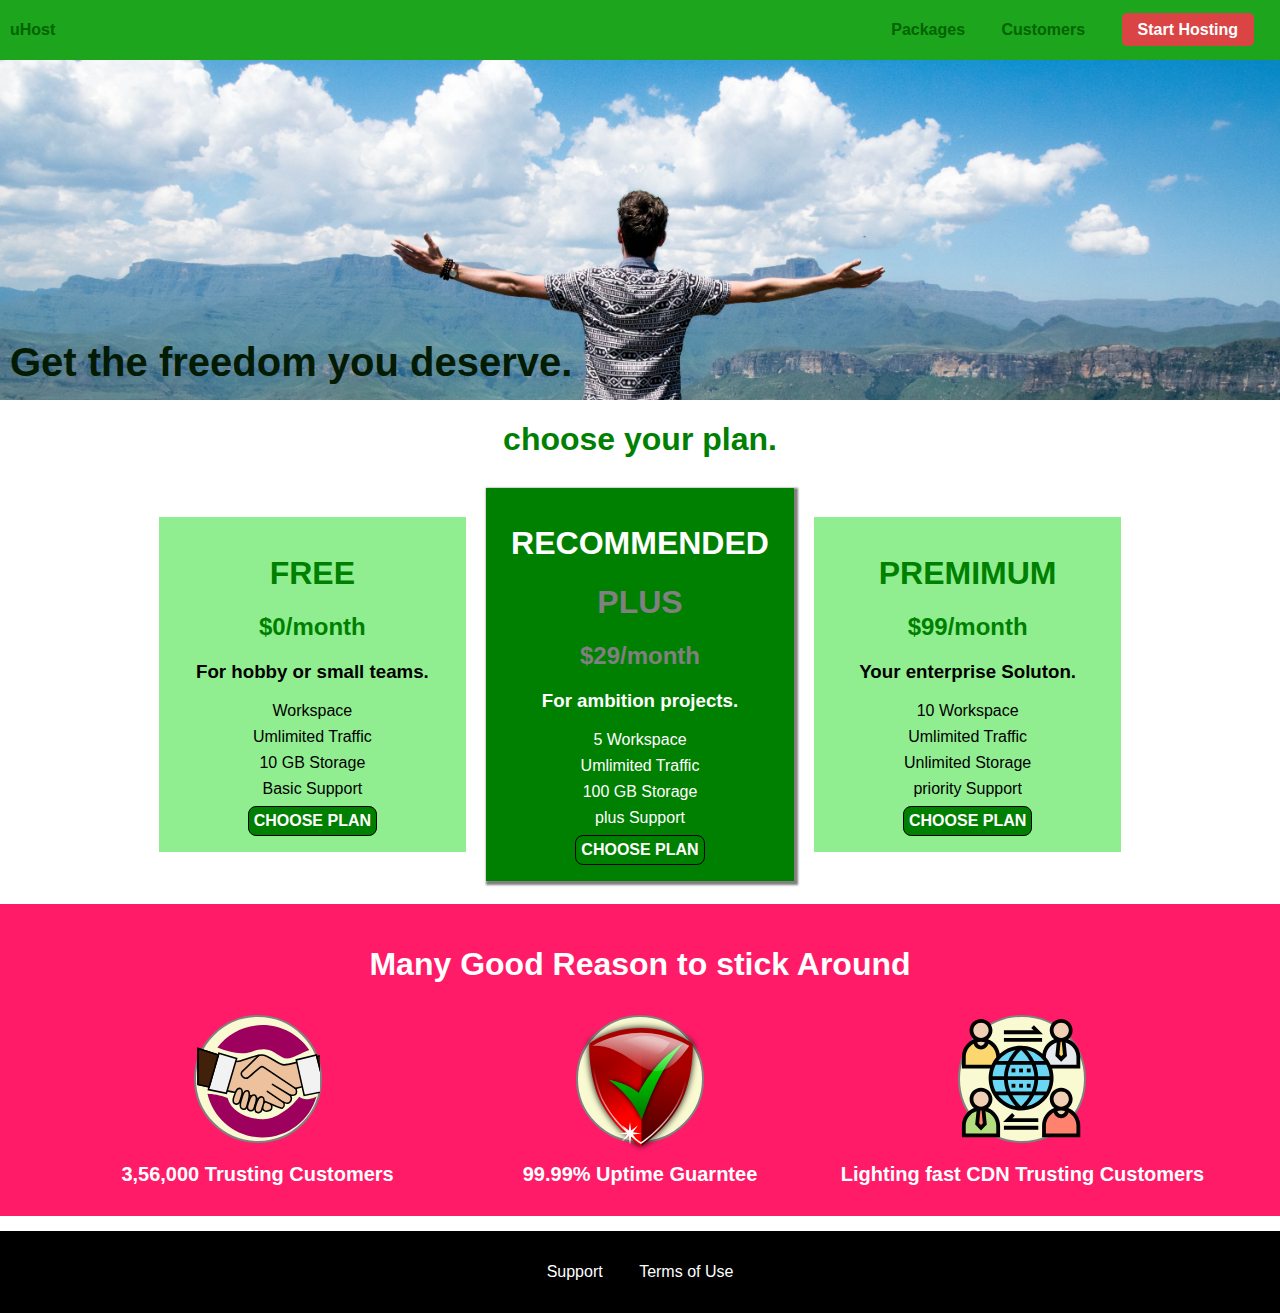
<file: index.html>
<!DOCTYPE html>
<html lang="en">
<head>
    <meta charset="UTF-8">
    <meta http-equiv="X-UA-Compatible" content="ie=edge">
    <meta name="viewport" content="width=device-width, initial-scale=1.0">
    <title>uHost</title>
    <link rel="stylesheet" href="shared.css">
    <link rel="stylesheet" href="style.css">
</head>
<body> 
    <div class="backdrop"></div> 
    <div class="modal">
        <h1 class="modal__title">Do you want to continue?</h1>
        <div class="modal__actions">
            <a href="start-hosting/index.html" class="modal__action">Yes!</a>
            <button class="modal__action modal__action--negative" type="button">No</button>
        </div>
    </div>
    <header class="main-header">
        <div>
            <button class="toggle-button">
                <span class="toggle-button__bar"></span>
                <span class="toggle-button__bar"></span>
                <span class="toggle-button__bar"></span>
            </button>
            <a href="./index.html" class="main-header__brand">uHost</a>
        </div>
        <nav class="main-nav">
            <ul class="main-nav__items">  
                <li class="main-nav__item">
                    <a href="./packages/index.html">Packages</a>
                </li>
                <li class="main-nav__item">
                    <a href="./customers/index.html">Customers</a>
                </li>
                <li class="main-nav__item main-nav__item--cta">
                    <a href="./start-hosting/index.html">Start Hosting</a>
                </li>
            </ul> 
        </nav>
    </header>

    <nav class="mobile-nav">
        <ul class="mobile-nav__items">
            <li class="mobile-nav__item">
                <a href="packages/index.html">Packages</a>
            </li>
            <li class="mobile-nav__item">
                <a href="./customers/index.html">Customers</a>
            </li>
            <li class="mobile-nav__item mobile-nav__item--cta">
                <a href="start-hosting/index.html">Start Hosting</a>
            </li>
        </ul>
    </nav>

    <main>
        <section id="product-overview">
            <h1>Get the freedom you deserve.</h1>
        </section>
        <section id="plans">
            <h1 class="section-title">choose your plan.</h1>
            <div class="plan__list">
                <article class="plan">
                    <h1 class="plan__title">FREE</h1>
                    <h2 class="plan__price">$0/month</h2>
                    <h3>For hobby or small teams.</h3>
                    <ul class="plan__features">
                        <li >Workspace</li>
                        <li>Umlimited Traffic</li>
                        <li>10 GB Storage</li>
                        <li>Basic Support</li>
                    </ul>
                    <div>
                        <button class="button">CHOOSE PLAN</button>
                    </div>
                </article >
                <article class="plan plan--highlighted">
                    <h1 class="plan__annotation">RECOMMENDED</h1>
                    <h1 class="plan__title">PLUS</h1>
                    <h2 class="plan__price">$29/month</h2>
                    <h3>For ambition projects.</h3>
                    <ul class="plan__features">
                        <li>5 Workspace</li>
                        <li>Umlimited Traffic</li>
                        <li>100 GB Storage</li>
                        <li>plus Support</li>
                    </ul>
                    <div>
                        <button class="button">CHOOSE PLAN</button>
                    </div>
                </article>
                <article class="plan">
                    <h1 class="plan__title">PREMIMUM</h1>
                    <h2 class="plan__price">$99/month</h2>
                    <h3>Your enterprise Soluton.</h3>
                    <ul class="plan__features">
                        <li>10 Workspace</li>
                        <li>Umlimited Traffic</li>
                        <li>Unlimited Storage</li>
                        <li>priority Support</li>
                    </ul>
                    <div>
                        <button class="button">CHOOSE PLAN</button>
                    </div>
                </article>
            </div>
        </section>
        <section id="key-features">
            <h1 class="section-title">Many Good Reason to stick Around</h1>
            <ul class="key-feature__list">
                <li class="key-feature"> 
                    <div class="key-feature__image">

                        <?xml version="1.0" encoding="utf-8"?>
                        <!DOCTYPE svg PUBLIC "-//W3C//DTD SVG 1.1//EN" "http://www.w3.org/Graphics/SVG/1.1/DTD/svg11.dtd">
                        <svg version="1.1" xmlns="http://www.w3.org/2000/svg" x="0" y="0" width="100%" height="100%" viewBox="5 0 80 80">
                        <style type="text/css">
                            .st0{fill:#ECC19C;stroke:#000;}
                            .st1{fill:none;stroke:#000;}
                            .st2{fill:none;stroke:#000;stroke-linecap:round;}
                            .st3{fill:#F2F2F2;stroke:#000;}
                            .st4{fill:#42210B;stroke:#000;}
                            .st5{fill:#9E005D;}
                        </style>
                        <path class="st0" d="M51.6,54.2c0.9,0.1,5,5.6-0.3,6.5S47.2,53.7,51.6,54.2z"/>
                        <path class="st0" d="M6.3,20.3c0,0,23.3,7.5,24.8,8.3s11.5-4.1,16.3-4.1s10.5,6.4,14.5,6.4s31.3-8,31.3-8V46l-18.3,3.5l-1.1-4.6
                            l-4.6,1.2c0.7,0.6,1.1,3.2-0.2,4c-1.3,0.8-2.5,0.3-3.2,0.3c0.9,1.5,1.2,3.1-0.3,4.6c-1.5,1.5-3.1,0.2-4,0c0.4,0.9,0.8,3-0.8,3.8
                            c-1.6,0.8-17.3-8.1-25.3-9.3s-29.1-6-29.1-6V20.3z"/>
                        <path class="st1" d="M45.8,24.5c-0.9,0.9-10.5,10.3-11.1,10.8c-0.6,0.6-1,2.2,0.9,3.7c1.9,1.5,3.3,0.1,4.4-1c0.8-0.8,4.6-4,6.4-5.5
                            c0.6-0.5,1.5-0.6,2.2-0.1l20.5,13.7"/>
                        <line class="st2" x1="54.3" y1="43.5" x2="65.8" y2="50.5"/>
                        <line class="st2" x1="51" y1="48" x2="61.4" y2="55.1"/>
                        <polygon class="st3" points="69.7,27.7 74.8,50.6 88.5,47.9 82.7,24.5 "/>
                        <polygon class="st4" points="83,25.6 88.5,46.9 93,46 93,22.8 "/>
                        <polygon class="st3" points="19.8,23.4 13,46.8 24.6,49.2 31.2,26.8 "/>
                        <polygon class="st4" points="6.3,20.3 19.4,24.5 13.5,45.1 6.3,43.5 "/>
                        <path class="st0" d="M30.5,48.6c-0.8,2-3,6.9,0,7.5c3,0.7,2.8-2.4,3.7-4.6c0.9-2.4,0.8-5.1-0.5-5.4C32,45.7,31,47.4,30.5,48.6z"/>
                        <path class="st0" d="M39.7,52.9c-0.8,2-3,6.9,0,7.5c3,0.7,2.8-2.4,3.7-4.6c0.9-2.4,0.8-5.1-0.5-5.4C41.1,49.9,40.2,51.7,39.7,52.9z"
                            />
                        <path class="st0" d="M44.6,54.1c-0.8,2-3,6.9,0,7.5c3,0.7,2.8-2.4,3.7-4.6c0.9-2.4,0.8-5.1-0.5-5.4C46,51.2,45.1,52.9,44.6,54.1z"/>
                        <path class="st0" d="M35.1,50.6c-0.8,2.4-3,8,0,8.8c3,0.8,2.8-2.9,3.7-5.4c0.9-2.9,0.8-6-0.5-6.4C36.5,47.2,35.6,49.2,35.1,50.6z"/>
                        <g>
                            <path class="st5" d="M34.2,23.4c7.6,0.2,7.6-2.6,14.7-2.6c7.1,0,9.8,6,15,6c3.9,0,8.7-3.6,14.2-5.5C71.5,11.6,60.4,5.2,47.8,5.2
                                c-11.9,0-22.4,5.7-29,14.5C23.8,21.8,29.5,23.3,34.2,23.4z"/>
                            <path class="st5" d="M71.5,51.5c-2,3.6-13.3,14.9-23.7,14.5c-10.4-0.4-20.2-5.5-22.4-13.8c-4.8-1.9-9.7-2.5-13-2.7
                                c3.7,16.1,18.1,28.2,35.4,28.2c16.7,0,30.8-11.3,35-26.6C81.6,52.1,75.2,54.7,71.5,51.5z"/>
                        </g>
                        </svg>

                    </div>
                    <p class="key-feature__description">3,56,000 Trusting Customers</p>
                </li>
                <li class="key-feature"> 
                    <div class="key-feature__image" >
                        
                        <?xml version="1.0" encoding="UTF-8" standalone="no"?>
<svg
    xmlns:inkscape="http://www.inkscape.org/namespaces/inkscape"
    xmlns:rdf="http://www.w3.org/1999/02/22-rdf-syntax-ns#"
    xmlns="http://www.w3.org/2000/svg"
    xmlns:sodipodi="http://sodipodi.sourceforge.net/DTD/sodipodi-0.dtd"
    xmlns:cc="http://creativecommons.org/ns#"
    xmlns:xlink="http://www.w3.org/1999/xlink"
    xmlns:dc="http://purl.org/dc/elements/1.1/"
    xmlns:svg="http://www.w3.org/2000/svg"
    xmlns:ns1="http://sozi.baierouge.fr"
    id="svg2"
    sodipodi:docname="security.svg"
    viewBox="0 0 317.13 352.75"
    version="1.1"
    inkscape:version="0.48.2 r9819"
  >
  <defs
      id="defs4"
    >
    <linearGradient
        id="linearGradient3768"
        inkscape:collect="always"
      >
      <stop
          id="stop3770"
          style="stop-color:#ffffff"
          offset="0"
      />
      <stop
          id="stop3772"
          style="stop-color:#ffffff;stop-opacity:0"
          offset="1"
      />
    </linearGradient>
    <linearGradient
        id="linearGradient3774"
        y2="222.02"
        xlink:href="#linearGradient3768"
        gradientUnits="userSpaceOnUse"
        x2="310.12"
        gradientTransform="translate(-38.09 54.252)"
        y1="124.03"
        x1="324.26"
        inkscape:collect="always"
    />
    <linearGradient
        id="linearGradient3778"
        y2="184.9"
        xlink:href="#linearGradient3768"
        gradientUnits="userSpaceOnUse"
        x2="300.12"
        gradientTransform="matrix(.50029 0 0 .50029 125.75 115.32)"
        y1="124.03"
        x1="324.26"
        inkscape:collect="always"
    />
    <linearGradient
        id="linearGradient3791"
        y2="209.51"
        gradientUnits="userSpaceOnUse"
        x2="325"
        gradientTransform="matrix(.95277 0 0 .95277 -23.109 66.54)"
        y1="390.22"
        x1="301.43"
        inkscape:collect="always"
      >
      <stop
          id="stop3787"
          style="stop-color:#ffffff"
          offset="0"
      />
      <stop
          id="stop3789"
          style="stop-color:#ffffff;stop-opacity:0"
          offset="1"
      />
    </linearGradient>
    <linearGradient
        id="linearGradient3799"
        y2="177.36"
        gradientUnits="userSpaceOnUse"
        x2="232.14"
        gradientTransform="translate(-37.376 53.538)"
        y1="299.51"
        x1="296.43"
        inkscape:collect="always"
      >
      <stop
          id="stop3795"
          style="stop-color:#ff0000"
          offset="0"
      />
      <stop
          id="stop3797"
          style="stop-color:#ff0000;stop-opacity:0"
          offset="1"
      />
    </linearGradient>
    <linearGradient
        id="linearGradient3807"
        y2="371.65"
        gradientUnits="userSpaceOnUse"
        x2="360.71"
        gradientTransform="translate(-37.376 53.538)"
        y1="195.93"
        x1="395"
        inkscape:collect="always"
      >
      <stop
          id="stop3803"
          style="stop-color:#aa0000"
          offset="0"
      />
      <stop
          id="stop3805"
          style="stop-color:#550000"
          offset="1"
      />
    </linearGradient>
    <filter
        id="filter3865"
        height="1.5"
        width="1.5"
        color-interpolation-filters="sRGB"
        y="-.25"
        x="-.25"
        inkscape:label="Drop shadow"
      >
      <feGaussianBlur
          id="feGaussianBlur3867"
          result="blur"
          stdDeviation="10"
          in="SourceAlpha"
      />
      <feColorMatrix
          id="feColorMatrix3869"
          values="1 0 0 0 0 0 1 0 0 0 0 0 1 0 0 0 0 0 1 0 "
          type="matrix"
          result="bluralpha"
      />
      <feOffset
          id="feOffset3871"
          result="offsetBlur"
          dy="0"
          dx="0"
          in="bluralpha"
      />
      <feMerge
          id="feMerge3873"
        >
        <feMergeNode
            id="feMergeNode3875"
            in="offsetBlur"
        />
        <feMergeNode
            id="feMergeNode3877"
            in="SourceGraphic"
        />
      </feMerge>
    </filter>
    <linearGradient
        id="linearGradient3924"
        y2="324.04"
        gradientUnits="userSpaceOnUse"
        x2="328.3"
        gradientTransform="matrix(1.0096 0 0 1.0096 -49.788 38.877)"
        y1="142.21"
        x1="344.46"
        inkscape:collect="always"
      >
      <stop
          id="stop3920"
          style="stop-color:#00ff00"
          offset="0"
      />
      <stop
          id="stop3922"
          style="stop-color:#008000"
          offset="1"
      />
    </linearGradient>
    <filter
        id="filter3940"
        height="1.5"
        width="1.5"
        color-interpolation-filters="sRGB"
        y="-.25"
        x="-.25"
        inkscape:label="Drop shadow"
      >
      <feGaussianBlur
          id="feGaussianBlur3942"
          result="blur"
          stdDeviation="7"
          in="SourceAlpha"
      />
      <feColorMatrix
          id="feColorMatrix3944"
          values="1 0 0 0 0 0 1 0 0 0 0 0 1 0 0 0 0 0 1 0 "
          type="matrix"
          result="bluralpha"
      />
      <feOffset
          id="feOffset3946"
          result="offsetBlur"
          dy="0"
          dx="0"
          in="bluralpha"
      />
      <feMerge
          id="feMerge3948"
        >
        <feMergeNode
            id="feMergeNode3950"
            in="offsetBlur"
        />
        <feMergeNode
            id="feMergeNode3952"
            in="SourceGraphic"
        />
      </feMerge>
    </filter>
  </defs>
  <sodipodi:namedview
      id="base"
      bordercolor="#666666"
      inkscape:pageshadow="2"
      inkscape:window-y="-8"
      fit-margin-left="0"
      pagecolor="#ffffff"
      inkscape:window-height="706"
      inkscape:window-maximized="1"
      inkscape:zoom="0.98994949"
      inkscape:window-x="-8"
      showgrid="false"
      borderopacity="1.0"
      inkscape:current-layer="layer1"
      inkscape:cx="158.46843"
      inkscape:cy="224.61215"
      fit-margin-top="0"
      fit-margin-right="0"
      fit-margin-bottom="0"
      inkscape:window-width="1366"
      inkscape:pageopacity="0.0"
      inkscape:document-units="px"
  />
  <g
      id="layer1"
      inkscape:label="Layer 1"
      inkscape:groupmode="layer"
      transform="translate(-103.53 -119.18)"
    >
    <path
        id="rect2987"
        sodipodi:nodetypes="cscsczc"
        style="filter:url(#filter3865);fill:url(#linearGradient3807)"
        inkscape:connector-curvature="0"
        d="m132.44 187.74s-3.4855 88.373 32.84 154.65c36.177 66.009 99.43 107.44 99.43 107.44s63.283-41.435 99.46-107.44c36.325-66.279 32.84-154.65 32.84-154.65s-49.804-40.406-132.28-40.406c-82.481 0-132.28 40.406-132.28 40.406z"
    />
    <path
        id="path2993"
        style="fill:url(#linearGradient3799)"
        inkscape:connector-curvature="0"
        d="m264.72 147.35c-82.481 0-132.28 40.406-132.28 40.406s-3.4814 88.346 32.844 154.62c36.177 66.009 99.438 107.47 99.438 107.47s0.71663-0.5084 0.9375-0.65625v-301.84c-0.31336-0.001-0.62319 0-0.9375 0z"
    />
    <path
        id="rect3912"
        sodipodi:nodetypes="czczczczc"
        style="filter:url(#filter3940);fill:url(#linearGradient3924)"
        inkscape:connector-curvature="0"
        d="m258.61 313.26s-12.773-11.173-34.38-20.648c-21.607-9.4754-42.126-12.902-42.126-12.902s25.615 17.148 48.548 44.718 36.155 57.112 36.155 57.112 20.097-59.707 44.58-106.86 61.621-89.044 61.621-89.044-41.079 26.703-70.367 61.876c-29.289 35.174-44.031 65.75-44.031 65.75z"
    />
    <path
        id="path2998"
        sodipodi:nodetypes="cscc"
        style="opacity:0.635;fill:url(#linearGradient3774)"
        inkscape:connector-curvature="0"
        d="m139.7 192.93s56.522-33.624 125.49-33.624c68.966 0 123.01 33.624 123.01 33.624-102.79 149.04-133.9-5.6412-248.5 0z"
    />
    <path
        id="path3776"
        d="m214.7 184.7s28.277-16.822 62.78-16.822 61.54 16.822 61.54 16.822c-51.424 74.563-66.986-2.8222-124.32 0z"
        sodipodi:nodetypes="cscc"
        style="opacity:.33720;fill:url(#linearGradient3778)"
        inkscape:connector-curvature="0"
    />
    <path
        id="path3780"
        style="fill:url(#linearGradient3791)"
        inkscape:connector-curvature="0"
        d="m264.72 155.92c-78.586 0-126.03 38.498-126.03 38.498s-3.317 84.174 31.293 147.32c34.469 62.892 94.742 102.39 94.742 102.39s60.273-39.502 94.742-102.39c34.61-63.149 31.293-147.32 31.293-147.32s-47.449-38.498-126.03-38.498zm0 4.7639c75.988 0 121.87 37.218 121.87 37.218s3.215 81.408-30.251 142.47c-33.329 60.813-91.615 98.999-91.615 98.999s-58.286-38.186-91.615-98.999c-33.466-61.061-30.251-142.47-30.251-142.47s45.878-37.218 121.87-37.218z"
    />
    <path
        id="path3954"
        sodipodi:nodetypes="ccccccccccccccccc"
        style="fill:#ffffff"
        inkscape:connector-curvature="0"
        d="m265.8 416.89-21.88 3.1285 13.302 17.58-17.58-13.302-3.1285 21.88-3.1285-21.88-17.58 13.302 13.302-17.58-21.88-3.1285 21.88-3.1285-13.302-17.58 17.58 13.302 3.1285-21.88 3.1285 21.88 17.58-13.302-13.302 17.58z"
    />
  </g
  >
  <metadata
    >
    <rdf:RDF
      >
      <cc:Work
        >
        <dc:format
          >image/svg+xml</dc:format
        >
        <dc:type
            rdf:resource="http://purl.org/dc/dcmitype/StillImage"
        />
        <cc:license
            rdf:resource="http://creativecommons.org/licenses/publicdomain/"
        />
        <dc:publisher
          >
          <cc:Agent
              rdf:about="http://openclipart.org/"
            >
            <dc:title
              >Openclipart</dc:title
            >
          </cc:Agent
          >
        </dc:publisher
        >
        <dc:title
          >Security OK</dc:title
        >
        <dc:date
          >2012-06-10T04:34:49</dc:date
        >
        <dc:description
          >security icon</dc:description
        >
        <dc:source
          >https://openclipart.org/detail/170522/security-ok-by-diamonjohn-170522</dc:source
        >
        <dc:creator
          >
          <cc:Agent
            >
            <dc:title
              >diamonjohn</dc:title
            >
          </cc:Agent
          >
        </dc:creator
        >
        <dc:subject
          >
          <rdf:Bag
            >
            <rdf:li
              >antivirus</rdf:li
            >
            <rdf:li
              >firewall</rdf:li
            >
            <rdf:li
              >hack</rdf:li
            >
            <rdf:li
              >ok</rdf:li
            >
            <rdf:li
              >protect</rdf:li
            >
            <rdf:li
              >security</rdf:li
            >
            <rdf:li
              >security ok</rdf:li
            >
            <rdf:li
              >shield</rdf:li
            >
            <rdf:li
              >system</rdf:li
            >
          </rdf:Bag
          >
        </dc:subject
        >
      </cc:Work
      >
      <cc:License
          rdf:about="http://creativecommons.org/licenses/publicdomain/"
        >
        <cc:permits
            rdf:resource="http://creativecommons.org/ns#Reproduction"
        />
        <cc:permits
            rdf:resource="http://creativecommons.org/ns#Distribution"
        />
        <cc:permits
            rdf:resource="http://creativecommons.org/ns#DerivativeWorks"
        />
      </cc:License
      >
    </rdf:RDF
    >
  </metadata
  >
</svg
>

                    </div>
                    <p class="key-feature__description">99.99% Uptime Guarntee</p>
                </li>
                <li class="key-feature"> 
                    <div class="key-feature__image">
                        <svg id="Layer_35" enable-background="new 0 0 265 265" height="210" viewBox="0 0 110 110" width="210" xmlns="http://www.w3.org/2000/svg"><path d="m9.79 48.09-.79 7.91 2 2 2-2-.79-7.91v-.01c4.4.59 7.79 4.36 7.79 8.92v1 4h-18v-5c0-2.48 1.01-4.74 2.64-6.36.82-.82 1.8-1.49 5.15-2.56z" fill="#b4dd7f"/><path d="m51.79 12.09-.79 7.91 2 2 2-2-.79-7.91v-.01c4.4.59 7.79 4.36 7.79 8.92v5h-15.17c-.27-.7-.6-1.37-.97-2.01-.53-.92-1.15-1.78-1.86-2.57 0 0 .01-.01 0-.01v-.41c0-2.48 1.01-4.74 2.64-6.36.82-.82 1.8-1.49 5.15-2.56z" fill="#e6e9ed"/><path d="m62 57v5h-18v-4-1c0-2.48 1.01-4.74 2.64-6.36.95-.95 2.11-1.69 3.41-2.14-.03.17-.05.33-.05.5 0 1.66 1.34 3 3 3s3-1.34 3-3c0-.17-.02-.33-.05-.5 3.52 1.22 6.05 4.56 6.05 8.5z" fill="#ff826e"/><path d="m12.21 48.09.79 7.91-2 2-2-2 .79-7.91v-.01l1.21-.08c.41 0 .82.03 1.21.08z" fill="#ff826e"/><circle cx="32" cy="32" fill="#69d6f4" r="16"/><path d="m20 21v.41.01c-.71.79-1.33 1.65-1.86 2.57-.37.64-.7 1.31-.97 2.01h-.01-15.16v-5c0-2.48 1.01-4.74 2.64-6.36.95-.95 2.11-1.69 3.41-2.14-.03.17-.05.33-.05.5 0 1.66 1.34 3 3 3s3-1.34 3-3c0-.17-.02-.33-.05-.5 3.52 1.22 6.05 4.56 6.05 8.5z" fill="#fcd770"/><path d="m54.21 12.09.79 7.91-2 2-2-2 .79-7.91v-.01l1.21-.08c.41 0 .82.03 1.21.08z" fill="#fcd770"/><g fill="#f0d0b4"><path d="m56 49c0 1.66-1.34 3-3 3s-3-1.34-3-3c0-.17.02-.33.05-.5.92-.33 1.92-.5 2.95-.5s2.03.17 2.95.5c.03.17.05.33.05.5z"/><path d="m11 12c1.03 0 2.03.17 2.95.5.03.17.05.33.05.5 0 1.66-1.34 3-3 3s-3-1.34-3-3c0-.17.02-.33.05-.5.92-.33 1.92-.5 2.95-.5z"/><path d="m53 38c2.76 0 5 2.24 5 5s-2.24 5-5 5-5-2.24-5-5c0-.69.14-1.35.39-1.95.76-1.79 2.54-3.05 4.61-3.05z"/><circle cx="53" cy="7" r="5"/><path d="m15.4 40.62c.38.71.6 1.52.6 2.38 0 2.76-2.24 5-5 5s-5-2.24-5-5 2.24-5 5-5c1.9 0 3.55 1.06 4.4 2.62z"/><circle cx="11" cy="7" r="5"/></g><path d="m14.696 47.717c1.4-1.1 2.304-2.803 2.304-4.717 0-3.309-2.691-6-6-6s-6 2.691-6 6c0 1.914.904 3.617 2.304 4.717-3.688 1.474-6.304 5.076-6.304 9.283v6h20v-6c0-4.207-2.616-7.809-6.304-9.283zm-2.738 7.911-.958.958-.958-.958.662-6.613c.099-.004.196-.015.296-.015s.197.011.296.015zm-4.958-12.628c0-2.206 1.794-4 4-4s4 1.794 4 4-1.794 4-4 4-4-1.794-4-4zm12 18h-16v-4c0-3.597 2.387-6.646 5.66-7.649l-.702 7.021 3.042 3.042 3.042-3.042-.702-7.021c3.273 1.003 5.66 4.052 5.66 7.649z"/><path d="m56.696 11.717c1.4-1.1 2.304-2.803 2.304-4.717 0-3.309-2.691-6-6-6s-6 2.691-6 6c0 1.914.904 3.617 2.304 4.717-3.153 1.26-5.515 4.077-6.135 7.499-2.991-2.617-6.893-4.216-11.169-4.216s-8.178 1.599-11.169 4.215c-.62-3.421-2.982-6.238-6.135-7.499 1.4-1.099 2.304-2.802 2.304-4.716 0-3.309-2.691-6-6-6s-6 2.691-6 6c0 1.914.904 3.617 2.304 4.717-3.688 1.474-6.304 5.076-6.304 9.283v6h14.753c-.488 1.582-.753 3.26-.753 5 0 9.374 7.626 17 17 17s17-7.626 17-17c0-1.74-.265-3.418-.753-5h14.753v-6c0-4.207-2.616-7.809-6.304-9.283zm-2.738 7.911-.958.958-.958-.958.662-6.613c.099-.004.196-.015.296-.015s.197.011.296.015zm-4.958-12.628c0-2.206 1.794-4 4-4s4 1.794 4 4-1.794 4-4 4-4-1.794-4-4zm-17 39.692c-.971-.864-2.947-2.821-4.56-5.692h9.12c-1.613 2.871-3.589 4.828-4.56 5.692zm-5.533-7.692c-.749-1.76-1.288-3.769-1.418-6h13.901c-.13 2.231-.669 4.24-1.418 6zm-9.416-6h5.997c.112 2.206.563 4.219 1.23 6h-5.534c-.961-1.812-1.55-3.845-1.693-6zm1.692-8h5.534c-.667 1.781-1.117 3.794-1.23 6h-5.997c.144-2.155.733-4.188 1.693-6zm13.257-7.692c.971.864 2.947 2.821 4.56 5.692h-9.12c1.613-2.871 3.589-4.828 4.56-5.692zm5.533 7.692c.749 1.76 1.288 3.769 1.418 6h-13.902c.13-2.231.669-4.24 1.418-6zm3.419 8h5.997c-.143 2.155-.732 4.188-1.693 6h-5.534c.667-1.781 1.118-3.794 1.23-6zm0-2c-.112-2.206-.563-4.219-1.23-6h5.534c.961 1.812 1.55 3.845 1.693 6zm3.02-8h-5.131c-1.227-2.47-2.751-4.401-3.995-5.721 3.713.716 6.931 2.809 9.126 5.721zm-14.818-5.721c-1.244 1.32-2.768 3.251-3.995 5.721h-5.131c2.195-2.912 5.413-5.005 9.126-5.721zm-22.154-10.279c0-2.206 1.794-4 4-4s4 1.794 4 4-1.794 4-4 4-4-1.794-4-4zm5.974 6.257c-.128.98-.959 1.743-1.974 1.743s-1.846-.763-1.974-1.743c.633-.162 1.292-.257 1.974-.257s1.341.095 1.974.257zm-9.974 11.743v-4c0-3.012 1.675-5.639 4.141-7.003.446 1.722 1.999 3.003 3.859 3.003s3.413-1.281 3.859-3.003c2.466 1.364 4.141 3.991 4.141 7.003v.068c-.997 1.183-1.827 2.507-2.474 3.932zm17.028 16h5.131c1.227 2.47 2.751 4.401 3.995 5.721-3.713-.716-6.931-2.809-9.126-5.721zm14.818 5.721c1.244-1.32 2.768-3.251 3.995-5.721h5.131c-2.195 2.912-5.413 5.005-9.126 5.721zm26.154-21.721h-13.526c-.647-1.425-1.478-2.749-2.474-3.932v-.068c0-3.597 2.387-6.646 5.66-7.649l-.702 7.021 3.042 3.042 3.042-3.042-.702-7.021c3.273 1.003 5.66 4.052 5.66 7.649z"/><path d="m27 27h2v2h-2z"/><path d="m31 27h2v2h-2z"/><path d="m35 27h2v2h-2z"/><path d="m27 35h2v2h-2z"/><path d="m31 35h2v2h-2z"/><path d="m35 35h2v2h-2z"/><path d="m38.707 4.293-1.414 1.414 1.293 1.293h-15.586v2h20.414z"/><path d="m28.707 51.707-1.414-1.414-4.707 4.707h18.414v-2h-13.586z"/><path d="m23 11h20v2h-20z"/><path d="m23 57h18v2h-18z"/><path d="m56.696 47.717c1.4-1.1 2.304-2.803 2.304-4.717 0-3.309-2.691-6-6-6s-6 2.691-6 6c0 1.914.904 3.617 2.304 4.717-3.688 1.474-6.304 5.076-6.304 9.283v6h20v-6c0-4.207-2.616-7.809-6.304-9.283zm-7.696-4.717c0-2.206 1.794-4 4-4s4 1.794 4 4-1.794 4-4 4-4-1.794-4-4zm5.974 6.257c-.128.98-.959 1.743-1.974 1.743s-1.846-.763-1.974-1.743c.633-.162 1.292-.257 1.974-.257s1.341.095 1.974.257zm6.026 11.743h-16v-4c0-3.012 1.675-5.639 4.141-7.003.446 1.722 1.999 3.003 3.859 3.003s3.413-1.281 3.859-3.003c2.466 1.364 4.141 3.991 4.141 7.003z"/></svg>
                    </div>
                    <p class="key-feature__description">Lighting fast CDN Trusting Customers</p>
                </li>
            </ul>
        </section>
    </main>
    <footer class="main-footer">
        <nav>
            <ul class="main-footer__links">
                <li class="main-footer__link">
                    <a href="#">Support</a>
                </li>
                <li class="main-footer__link">
                    <a href="#">Terms of Use</a>
                </li>
            </ul>
        </nav>
    </footer>
    <script src="shared.js"></script>
</body>
</html>
</file>
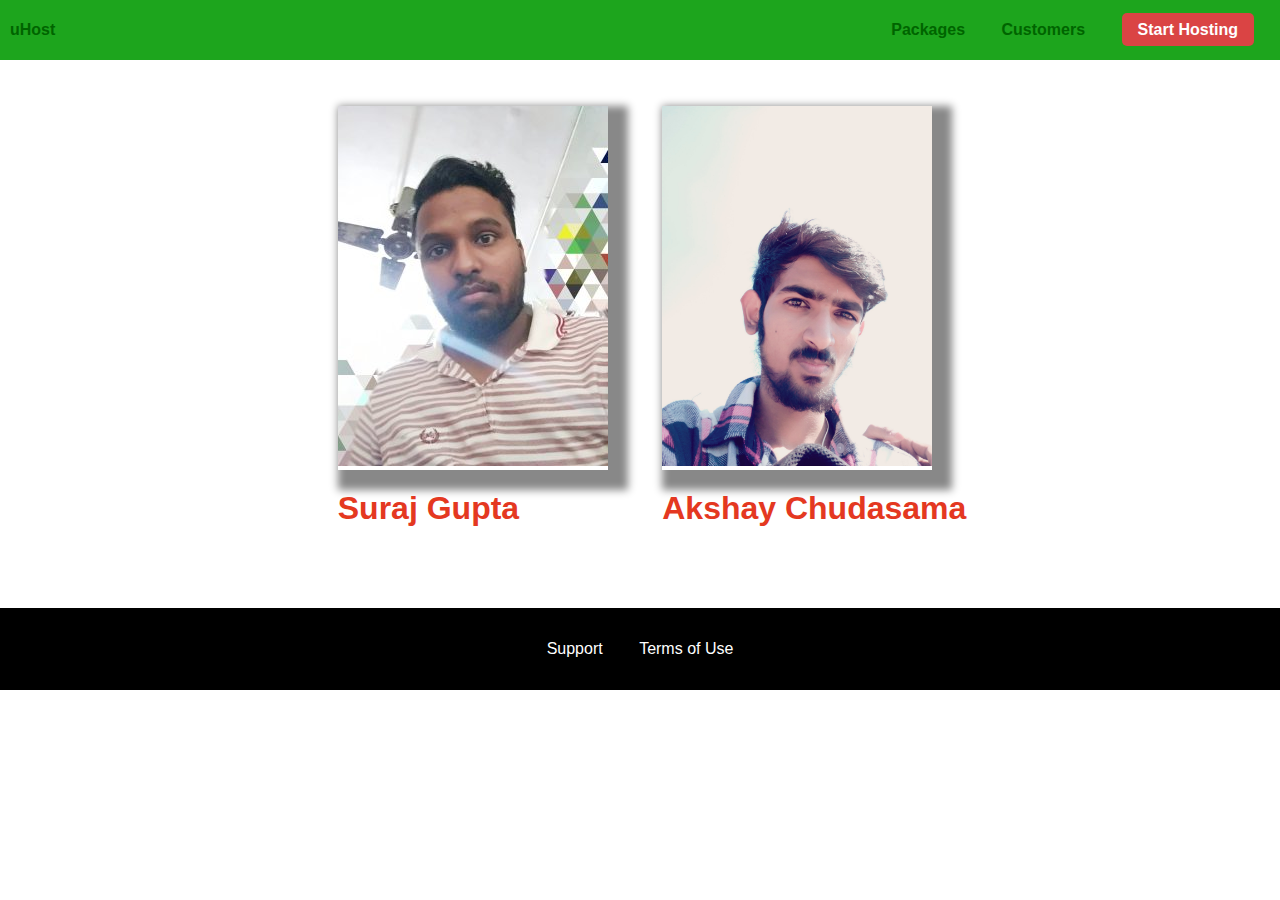
<file: customers/index.html>
<!DOCTYPE html>
<html lang="en">
<head>
    <meta charset="UTF-8">
    <meta http-equiv="X-UA-Compatible" content="ie=edge">
    <meta name="viewport" content="width=device-width, initial-scale=1.0">
    <title>Customers</title>
    <link rel="stylesheet" href="../shared.css">
    <link rel="stylesheet" href="customer.css">
    <link rel="stylesheet" href="../style.css">
</head>
<body>
    <div class="backdrop"></div>
    <header class="main-header">
        <div>
            <button class="toggle-button">
                <span class="toggle-button__bar"></span>
                <span class="toggle-button__bar"></span>
                <span class="toggle-button__bar"></span>
            </button>
            <a href="../index.html" class="main-header__brand">uHost</a>
        </div>
        <nav class="main-nav">
            <ul class="main-nav__items">  
                <li class="main-nav__item">
                    <a href="../packages/index.html">Packages</a>
                </li>
                <li class="main-nav__item">
                    <a href="index.html">Customers</a>
                </li>
                <li class="main-nav__item main-nav__item--cta">
                    <a href="../start-hosting/index.html">Start Hosting</a>
                </li>
            </ul> 
        </nav>
    </header> 

    <nav class="mobile-nav">
        <ul class="mobile-nav__items">
            <li class="mobile-nav__item">
                <a href="../packages/index.html">Packages</a>
            </li>
            <li class="mobile-nav__item">
                <a href="index.html">Customers</a>
            </li>
            <li class="mobile-nav__item mobile-nav__item--cta">
                <a href="../start-hosting/index.html">Start Hosting</a>
            </li>
        </ul>
    </nav>

    <section id="customers">
        <ul class="customers__list">
            <li class="customer">
                <div class="customer__image"> 
                    <img src="../images/customer_suraj.jpg" alt="">
                </div>
                <h1 class="customer__name"> Suraj  Gupta</h1>
                <!-- <h2 class="customer__description">uHost helped me relialize my project with a highly constrained budget in like no time. </h2> -->
            </li>
            <li class="customer">
                <div class="customer__image">
                    <img src="../images/customer_akki.jpg" alt="" width="270px" height="360px">
                </div>
                <h1 class="customer__name">Akshay Chudasama</h1>
                <!-- <h2 class="customer__description">I worked as a blogger and always looked for an integrated hosting and file storage solution.Ifound it in uHost</h2> -->
            </li>
        </ul>
    </section>
   
    <footer class="main-footer">
        <nav>
            <ul class="main-footer__links">
                <li class="main-footer__link">
                    <a href="#">Support</a>
                </li>
                <li class="main-footer__link">
                    <a href="#">Terms of Use</a>
                </li>
            </ul>
        </nav>
    </footer>
    <script src="../shared.js"></script>
</body>
</html>
</file>
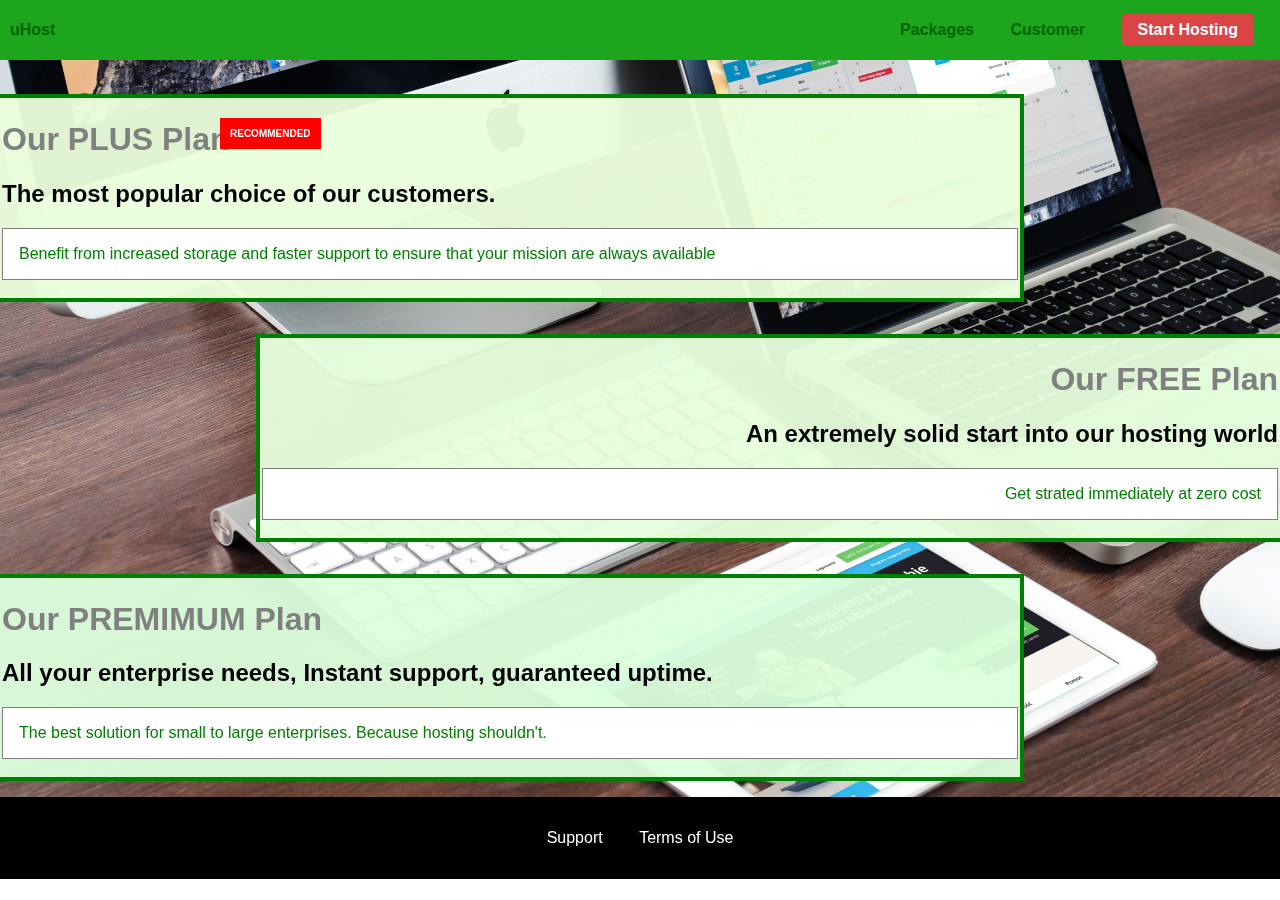
<file: packages/index.html>
<!DOCTYPE html>
<html lang="en">
<head>
    <meta charset="UTF-8"> 
    <meta http-equiv="X-UA-Compatible" content="ie=edge">
    <meta name="viewport" content="width=device-width, initial-scale=1.5">
    <title>packages</title>
    <link rel="stylesheet" href="../shared.css">
    <link rel="stylesheet" href="packages.css">
    <link rel="stylesheet" href="../style.css">
</head>
<body>
    <div class="backdrop"></div>
    <div class="background"></div>
    <header class="main-header">
        <div>
            <button class="toggle-button">
                <span class="toggle-button__bar"></span>
                <span class="toggle-button__bar"></span>
                <span class="toggle-button__bar"></span>
            </button>
            <a href="../index.html" class="main-header__brand">uHost</a>
        </div>
        <nav class="main-nav">
            <ul class="main-nav__items">  
                <li class="main-nav__item">
                    <a href="index.html">Packages</a>
                </li>
                <li class="main-nav__item">
                    <a href="../customers/index.html">Customer</a>
                </li>
                <li class="main-nav__item main-nav__item--cta">
                    <a href="../start-hosting/index.html">Start Hosting</a>
                </li>
            </ul> 
        </nav>
    </header>

    <nav class="mobile-nav">
        <ul class="mobile-nav__items">
            <li class="mobile-nav__item">
                <a href="index.html">Packages</a>
            </li>
            <li class="mobile-nav__item">
                <a href="../customers/index.html">Customers</a>
            </li>
            <li class="mobile-nav__item mobile-nav__item--cta">
                <a href="../start-hosting/index.html">Start Hosting</a>
            </li>
        </ul>
    </nav>

    <main>
        <section class="package" id="plus">
            <a href="#">
                <h1 class="package__title">Our PLUS Plan</h1>
                <h2 class="package__badge">RECOMMENDED</h2>
                <h2 class="package__subtitle">The most popular choice of our customers.</h2>
                <p class="package__info">Benefit from increased storage and faster support to ensure that your mission are always available</p>
            </a>
        </section>
        <section class="package border" id="free">
            <a href="#">
                <h1 class="package__title">Our FREE Plan</h1>
                <h2 class="package__subtitle">An extremely solid start into our hosting world</h2>
                <p class="package__info">Get strated immediately at zero cost</p>
            </a>
        </section>
        <div class="clearfix"></div>
        <section class="package" id="premium">
            <a href="#">
                <h1 class="package__title">Our PREMIMUM Plan</h1>
                <h2 class="package__subtitle">All your enterprise needs, Instant support, guaranteed uptime.</h2>
                <p class="package__info"> The best solution for small to large enterprises. Because hosting shouldn't.</p>
            </a>
        </section>
    </main>
   

    <footer class="main-footer">
        <nav>
            <ul class="main-footer__links">
                <li class="main-footer__link">
                    <a href="#">Support</a>
                </li>
                <li class="main-footer__link">
                    <a href="#">Terms of Use</a>
                </li>
            </ul>
        </nav>
    </footer>
    
    <script src="../shared.js"></script>
</body>
</html>
</file>
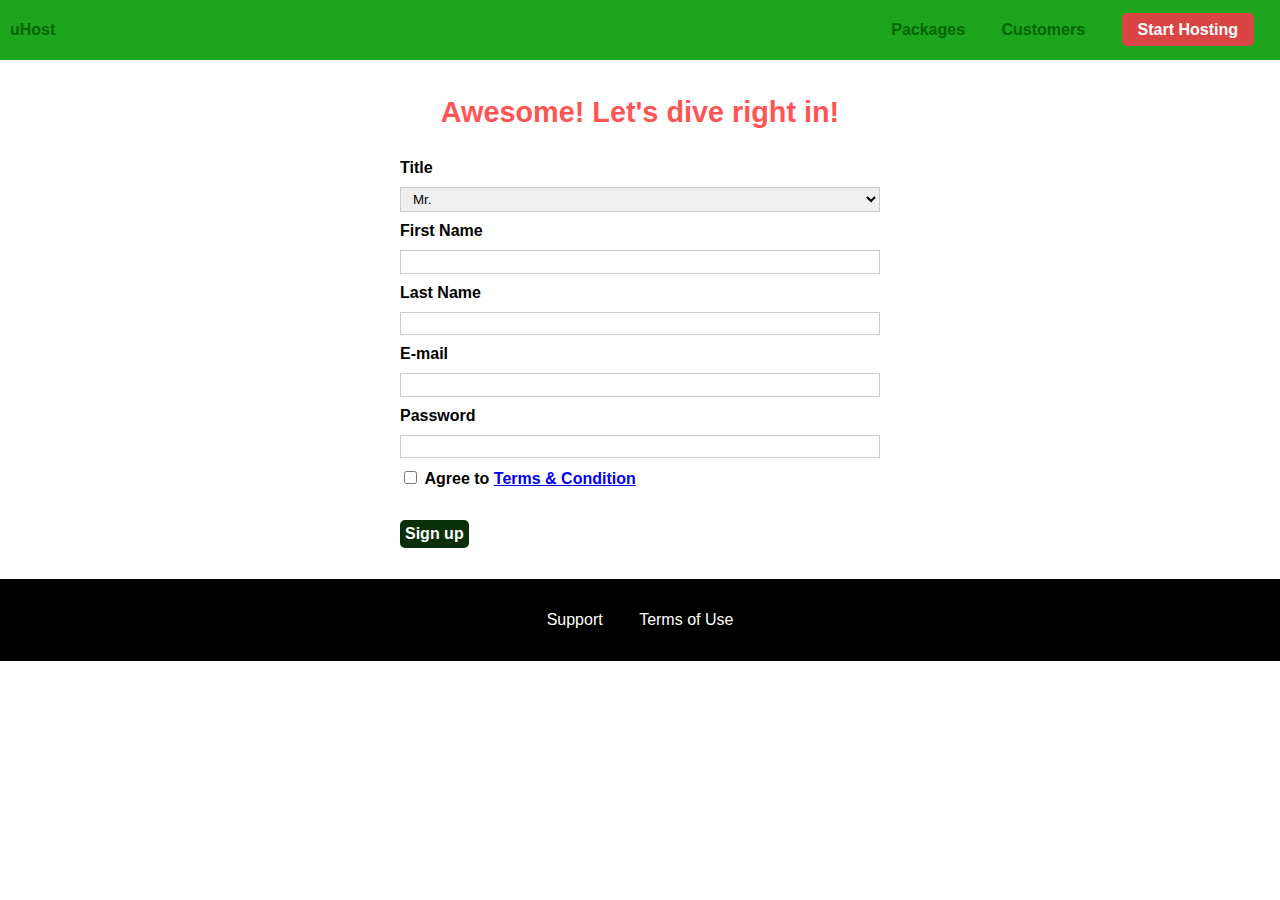
<file: start-hosting/index.html>
<!DOCTYPE html>
<html lang="en">
<head>
    <meta charset="UTF-8">
    <meta http-equiv="X-UA-Compatible" content="ie=edge">
    <meta name="viewport" content="width=device-width, initial-scale=1.0">
    <title>start-hosting</title>
    <link rel="stylesheet" href="../shared.css">
    <link rel="stylesheet" href="start-hosting.css">
    <link rel="stylesheet" href="../style.css">
</head>
<body>
    <div class="backdrop"></div> 
    <header class="main-header">
        <div>
            <button class="toggle-button">
                <span class="toggle-button__bar"></span>
                <span class="toggle-button__bar"></span>
                <span class="toggle-button__bar"></span>
            </button>
            <a href="../index.html" class="main-header__brand">uHost</a>
        </div>
        <nav class="main-nav">
            <ul class="main-nav__items">  
                <li class="main-nav__item">
                    <a href="../packages/index.html">Packages</a>
                </li>
                <li class="main-nav__item">
                    <a href="../customers/index.html">Customers</a>
                </li>
                <li class="main-nav__item main-nav__item--cta">
                    <a href="index.html">Start Hosting</a>
                </li>
            </ul> 
        </nav>
    </header>

    <nav class="mobile-nav">
        <ul class="mobile-nav__items">
            <li class="mobile-nav__item">
                <a href="../packages/index.html">Packages</a>
            </li>
            <li class="mobile-nav__item">
                <a href="../customers/index.html">Customers</a>
            </li>
            <li class="mobile-nav__item mobile-nav__item--cta">
                <a href="index.html">Start Hosting</a>
            </li>
        </ul>
    </nav>
    
    <main class="singup-page">
        <h1 class="signup-title">Awesome! Let's dive right in!</h1>
        <form action="index.html" class="signup-form">
            <label for="title">Title</label>
            <select id="title">
                <option value="mr">Mr.</option>
                <option value="ms">Ms.</option>
            </select>
            <label for="first-name">First Name</label>
            <input type="text" id="first-name">
            <label for="last-name">Last Name</label>
            <input type="text" id="last-name">
            <label for="email">E-mail</label>
            <input type="email" id="email">
            <label for="password">Password</label>
            <input type="password" id="password">
            <input type="checkbox" id="agree_terms">
            <label for="agree_terms">Agree to
                <a href="#">Terms &amp; Condition</a>
            </label>
            <button type="submit" class="button">Sign up</button>
        </form>
    </main>

    <footer class="main-footer">
        <nav>
            <ul class="main-footer__links">
                <li class="main-footer__link">
                    <a href="#">Support</a>
                </li>
                <li class="main-footer__link">
                    <a href="#">Terms of Use</a>
                </li>
            </ul>
        </nav>
    </footer>
    <script src="../shared.js"></script>
</body>
</html>
</file>
<file: shared.css>
/* ----------------------------------------- header and footer CSS ---------------------------------------- */
 * {
    box-sizing: border-box;
} 

body{
    font-family: sans-serif;
    margin: 0;
} 

.toggle-button {
    width: 3rem;
    background: transparent;
    border: none;
    cursor: pointer;
    padding-top: 0;
    padding-bottom: 0;
    vertical-align: middle;
}

@media (min-width:400px) {
    .toggle-button {
        display: none;
    }
}

.toggle-button:focus {
    outline: none;
}

.toggle-button__bar {
    width: 100%;
    height: 0.2rem;
    background: black;
    display: block;
    margin: 0.6rem 0;
}

.main-header{
    background-color:rgb(29, 165, 29);
    padding: 10px;
    width: 100%;
    height: 60px;
    position: fixed;
    top: 0;
    left: 0;
    z-index: 1;
    display: flex;
    align-items: center;
    justify-content: space-between;
}



.main-header__brand{
    color: darkgreen;
    text-decoration: none;
    display: inline-block;
    width: 10%;
    height: 5px;
    font-weight: bold;
    /* vertical-align: middle; */
}

.main-footer{
    background-color: black;
    padding: 32px;
    margin-top: 15px;
    margin-bottom: 0;
}

.main-footer__links{
    list-style: none;
    text-align: center;
    padding: 0;
    margin: 0;
}

.main-footer__link{
    display: inline-block;
    margin: 0 16px;
}

.main-footer__link a{
    color: white;
    text-decoration: none;
}

.main-footer__link a:hover,
.main-footer__link a:active{
    color: gray;
}
 
.mobile-nav {
    display: none;
    position: fixed;
    z-index: 101;
    top: 0;
    left: 0;
    background: white;
    width: 80%;
    height: 100vh;
}

.mobile-nav__items {
    width: 90%;  
    height: 100%;
    list-style: none;
    margin: 10% auto;
    padding: 0;
    text-align: center;
}

.mobile-nav__item {
    margin: 1rem 0;
}
 
.mobile-nav__item a {
    font-size: 1.5rem;
}

.main-nav{
    display: inline-block;
    text-align: right;
    width: calc(100% - 122px);
    vertical-align: middle;
}

.main-nav__items{
    padding: 0px;
    margin: 0px;
    list-style: none;
   
}
@media (max-width:400px) {
    .main-nav__items {
        font-size: 10px;
        position: fixed;
        vertical-align: middle;
        display: none;
    }
    .main-header__brand {
        font-size: 20px;
    }
}

.main-nav__item{
    display: inline-block;
    margin: 0 16px;
    text-decoration: none;
}

.main-nav__item a,
.mobile-nav__item a {
    color: darkgreen;
    text-decoration: none;
    font-weight: bold;  
}

.main-nav__item a:hover,
.main-nav__item a:active{
    color: white;
}

.main-nav__item--cta a, 
.mobile-nav__item--cta a{
    color: white;
    background-color: rgb(218, 68, 68);
    padding: 8px 16px;
    border-radius: 5px;
}

.main-nav__item--cta a:hover,
.main-nav__item--cta a:active,
.mobile-nav__item--cta a:hover,
.mobile-nav__item--cta a:active  {
    color: red;
    background-color: white;
}

.button{
    background-color: green;
    color: white;
    font: inherit;
    padding: 5px;
    border: 1.5px solid black;
    border-radius: 8px;
    font-weight: bold;
    cursor: pointer;
}

.buttton:hover,
.button:active{
    background-color: white;
    color: green;
}

.button:focus{
    outline: none;
}
</file>
<file: style.css>
/* body */
.backdrop {
    position: fixed;
    display: none;
    top: 0;
    left: 0;
    z-index: 100;
    width: 100vw;
    height: 100vh;
    background: rgba(236, 245, 203, 0.5);
}

.open {
    display: block !important;
}

.modal {
    position: fixed;
    display: none;
    z-index: 200;
    top: 20%;
    left: 30%;
    width: 30%;
    background: white;
    padding: 1rem;
    border: 1px solid #ccc;
    box-shadow: 1px 1px 1px rgba(0, 0, 0, 0.5);
}

@media (max-width:400px) {
    .modal {
        width: 40%;
        font-size: 10px;

    }
}

.modal__title {
    text-align: center;
    margin: 0 0 1rem 0;
}

.modal__action {
    border: 1px solid #0e4f1f;
    background: #0e4f1f;
    text-decoration: none;
    color: white;
    font: inherit;
    padding: 0.5rem 1rem;
    cursor: pointer;
}
 
.modal__action:hover,
.modal__action:active {
    background: #2ddf5c;
    border-color: #2ddf52;
}

.modal__action--negative {
    background: red;
    border-color: red;
    
}
.modal__actions {
    text-align: center;
}

.modal__action--negative:hover,
.modal__action--negative:active {
    background: #ff5454;
    border-color: #ff5454;

}
.button{
    background-color: green;
    color: white;
    font: inherit;
    padding: 5px;
    border: 1.5px solid black;
    border-radius: 8px;
    font-weight: bold;
    cursor: pointer;
}
.buttton:hover,
.button:active{
    background-color: white;
    color: green;
}
.button:focus{
    outline: none;
}

#product-overview{
    background-image: url("images/freedom.jpg");
    background-size: cover;
    width: 100%;
    height: 400px;
    padding: 10px;
    background-position: left 10% botttom 70%;
}
#product-overview h1{
    margin-top: 335px;
    color: rgb(2, 27, 2);
    font-size: 2.5rem;
    margin-top: 330px;

}

@media (max-width:400px) {
    #product-overview {
        height: 500px;
        background-position: 50% 25%;
    }

    #product-overview h1 {
        font-size: 1.4rem;
        margin-top: 400px;
        color: rgb(2, 22, 2);
        text-align: center;
    }
   
}

.section-title{
    color:green;
    text-align: center;
}

.plan__list {
    text-align: center;
    width: 80%;
    margin: auto;
}

.plan{
    background-color:lightgreen;
    padding: 16px;
    margin: 8px;
    text-align: center;
    display: inline-block;
    vertical-align: middle;
    width: 30%;
}

@media (max-width:400px) {
    .plan {
        display: block;
        width: 100%;
        margin: 10px 0px;
    }
    .plan__list {
        width: 100%;
        margin: 0px;
    }
}
.plan__title {
    color: green;
}
.plan__price{
    color:green;
}
.plan--highlighted .plan__title{
    color: gray;
}
.plan--highlighted .plan__price{
    color: gray;
}
.plan__features{
    list-style: none;
    margin: 8px 0;
    padding: 0px;
}
.plan__features li{
    margin: 8px 0px;
}
.plan--highlighted{
    background: green;
    color: white;
    box-shadow: 2px 2px 2px 2px rgba(0, 0, 0, 0.5);

}
.plan__annotation h1{
    width: 130px;
    vertical-align: middle;
    text-align: center;
    
    
}

#key-features{
    color: white;
    background-color: #ff1b68;
    padding: 10px;
    margin-top: 15px;
}
#key-features .section-title{
    color: white;
    margin: 32px;
}
.key-feature__list {
    list-style: none;
    padding: 0px;
    margin: 0px;
    text-align: center;
}
.key-feature{
    display: inline-block;
    width: 30%;
    vertical-align: top;
}

@media (max-width:400px) {
    .key-feature {
        display: block;
        width: 100%;
        max-width: 500px;
    }  
    .key-feature__list {
        text-align: center;
       
    }
}
.key-feature__description{
    text-align: center;
    font-weight: bold;
    color: white;
    font-size: 20px;
}
.key-feature__image{
    background: lightgoldenrodyellow;
    width: 128px;
    height: 128px;
    border: 2px solid gray;
    border-radius: 50%;
    margin: auto;
}

@media (max-width:400px) {
    .main-nav {
        width: 50%;
        position: fixed;
    }
}
</file>
<file: customers/customer.css>
#customers{
    padding: 10px;
    margin-top: 80px;
    text-align: center;
}

.customer {
    display: inline-block;
    text-align: center;
}

.customer__image {
   text-align: center; 
   box-shadow: 10px 10px 8px 10px #888888;
   margin-right: 50px; 
}


.customer__name {
    color: rgb(228, 56, 33);
    text-align: justify;
    font-weight: 700;
    margin-top: 20px;
    margin-bottom: 40px;
}

.customer__description {
    color: black;
    text-align: justify;
    font-weight: 400;
    margin-top: 0;
}


/* ---------------------------------------- header and footer ------------------------------------------ */


/* .main-header{
    background-color:rgb(29, 165, 29);
    padding: 10px;
    width: 100%;
    position: fixed;
    top: 0;
    left: 0;
    z-index: 1;
}
.main-header > div
{
    display: inline-block;
    vertical-align: middle;
}
.main-header__brand{
    color: darkgreen;
    text-decoration: none;
    display: inline-block;
    width: 10%;
    height: 5px;
    font-weight: bold;
}
.main-footer{
    background-color: black;
    padding: 32px;
   
}
.main-footer__links{
    list-style: none;
    text-align: center;
    padding: 0;
    margin: 0;
}
.main-footer__link{
    display: inline-block;
    margin: 0 16px;
}

.main-footer__link a{
    color: white;
    text-decoration: none;
}
.main-footer__link a:hover,
.main-footer__link a:active{
    color: gray;
}
.main-nav{
    display: inline-block;
    text-align: right;
    width: calc(100% - 55px);
    vertical-align: middle;
}
.main-nav__items{
    padding: 0px;
    margin: 0px;
    list-style: none;
    vertical-align: middle;
}
.main-nav__item{
    display: inline-block;
    margin: 0 16px;
    text-decoration: none;
}
.main-nav__item a{
    color: darkgreen;
    text-decoration: none;
    font-weight: bold;
}
.main-nav__item a:hover,
.main-nav__item a:active{
    color: white;
}
.main-nav__item--cta a {
    color: white;
    background-color: red;
    padding: 8px 16px;
    border-radius: 5px;
}
.main-nav__item--cta a:hover,
.main-nav__item--cta a:active {
    color: red;
    background-color: white;
}
.button{
    background-color: green;
    color: white;
    font: inherit;
    padding: 5px;
    border: 1.5px solid black;
    border-radius: 8px;
    font-weight: bold;
    cursor: pointer;
}
.buttton:hover,
.button:active{
    background-color: white;
    color: green;
   
}
.button:focus{
    outline: none;
}  */
</file>
<file: packages/packages.css>
main {
    padding-top: 14px;
}

.background {
    background-image: url("../images/laptop.jpg");
    background-size: 100%;
    background-repeat: no-repeat;
    width: 100%;
    height: 100%;
    position: fixed;
    z-index: -1;
}

.package {
    width: 80%;
    margin: 16px 0;
    border: 4px solid green;
    border-left: none;
    position: relative;
}

@media (max-width:400px) {
    .package {
        width: 100%;
        border-left: 4px solid green;
        position: relative;
    }
    
    h1, h2, p {
        font-size: 1rem;
        text-align: left;
    }

    .border {
       border-right: 4px solid green !important;
    }

    .border:hover,
    .border:active {
        border-color: red !important;
    }

    .package__badge {
        position: absolute;
        top: 0 !important;
        left: 120px !important;
        margin-top: 7px !important;
    }
}

.border {
    border-right: none;
}

.package:hover,
.package:active {
    box-shadow: 2px 2px 8px rgba(0, 0, 0, 0.5);
    border-color: red;
}

.package a{
    text-decoration: none;
    color: inherit;
    display: block;
    padding: 2px;
}

.package__badge {
    position: absolute;
    top: 0;
    left: 200px;
    margin: 20px;
    font-size: 10px;
    color: white;
    background-color: red;
    padding: 10px;
}

.package__title{
    color: gray;
}

.package__info{
    padding: 16px;
    border: 1px solid gray;
    /* font-size: 20px; */
    color: green;
    background-color: white;
    
}

.clearfix {
    clear: both;
} 
 
#plus {
    background: rgba(235, 255, 220, 0.95);
    margin-top: 80px;
}

#free {
    background: rgba(230, 255, 220, 0.95);
    float: right;
    /* border-right: none; */
    border-left:  4px solid green;
    text-align: right;
}

#free:hover,
#free:active {
    border-left: 4px solid red;
}

#premium {
    background: rgba(220, 255, 220, 0.95);
}
</file>
<file: start-hosting/start-hosting.css>
main {
    padding: 1rem;
}

.signup-title {
    text-align: center;
    font-size: 1.8rem;
    color: #ff5454;
    width: 100%;
    margin-top: 80px;
    margin-bottom: 30px;
}
h1 {
    display: block;
    margin-block-start: 50px;
    margin-block-end: 50px;
    
}

@media (min-width:400px) {
    .signup-form {
        width: 30rem;
        margin: auto;
    }
}

.signup-form {
    font-weight: bold;
}

.signup-form input:not([type="checkbox"]),
.signup-form select {
    border: 1px solid #ccc;
    padding: 0.2rem 0.5rem;
    
}

.signup-form input:not([type="checkbox"]):focus,
.signup-form select:focus {
    outline: none;
    background: #d8f3df;
    border-color: green;
}

.signup-form label,
.signup-form input,
.signup-form select {
    display: block;
    margin-bottom: 10px;
    width: 100%;
   
}


/* .signup-form input[type="checkbox"], */
.signup-form input[id*="terms"],
.signup-form input[id*="terms"] + label {
    display: inline-block;
    width: auto;
}

.signup-form button[type="submit"] {
    display: block;
    margin-top: 1.4rem;
    background-color: rgb(9, 48, 9);
    border: none;
    border-radius: 5px;
}

.signup-form button[type="submit"]:hover,
.signup-form button[type="submit"]:active {
    background-color: darkgreen;
}
</file>
